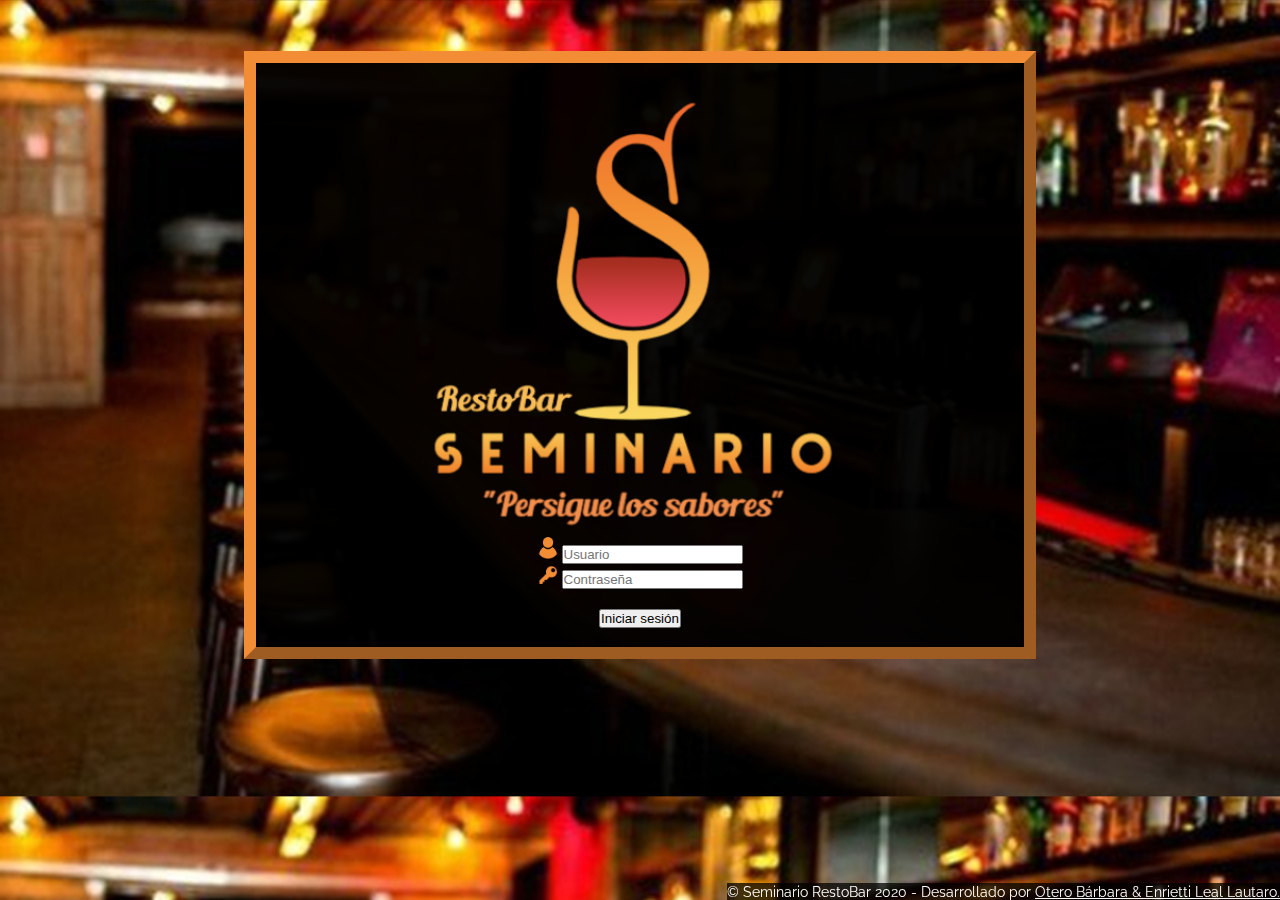
<file: index.html>
<!DOCTYPE html>
<html lang="es">

<head>
    <meta charset="UTF-8">
    <meta name="viewport" content="width=device-width, initial-scale=1.0">

    <title>Ingresar al sitio - Seminario RestoBar</title>
    <meta name="description" content="Aplicación Web para la atención en Seminario RestoBar.">
    <meta name="author" content="Bárbara Otero & Lautaro Enrietti Leal.">

    <link rel="stylesheet" href="./Estilo/estilo.css">
    <link rel="icon" href="./images/logo/LogoMetaCB.png">
    <link href="https://fonts.googleapis.com/css2?family=Lato&family=Raleway&display=swap" rel="stylesheet">
    <link href="https://fonts.googleapis.com/css2?family=Great+Vibes&display=swap" rel="stylesheet">
    <script type="text/javascript" src="./js/validarLogin.js"></script>
</head>

<body>
    <header></header>

    <!-- Contenedor central -->
    <section>   
        <div align=center>
        <div class="Contenedor_form_index">
            <br>
            
            <!-- Logo del restó -->
            <figure>
                <div tabindex="2" >
                    <img class="logoIndex" src="./images/logo/logoSeminario.png" alt="Logo de Seminario RestoBar. Slogan: Persigue los sabores">
                </div>
            </figure>

            <!-- Formulario para acceder al sitio: -->

            <form class="FormularioInicio"  action="./inicioMozo.html" onsubmit="return validarInicio()">

                <label for="user"><img class="icon" src="./images/icon/simbol_user.png" alt="Ingrese su usuario"></label>
                <input tabindex="4" id="user" type="text" placeholder="Usuario"><br>

                <label for="pword"><img class="icon" src="./images/icon/orangekey.png" alt="Ingrese su contraseña"></label>
                <input tabindex="6" id="pword" type="password" placeholder="Contraseña"><br><br>

                <input tabindex="8" type="submit" value="Iniciar sesión">

            </form>          
            <!-- Fin del formulario -->
            
            <br>
        </div>
        </div>
    </section>
    <!-- Fin contenedor -->
    
    <footer>
        <!-- Desarrolladores -->
        <div class="desarrolladores" tabindex="20">
            <p>&copy; Seminario RestoBar 2020
                - Desarrollado por <u>Otero Bárbara & Enrietti Leal Lautaro.</u></p>
        </div>
        <!-- Fin desarrolladores -->
    </footer>
</body>

</html>
</file>
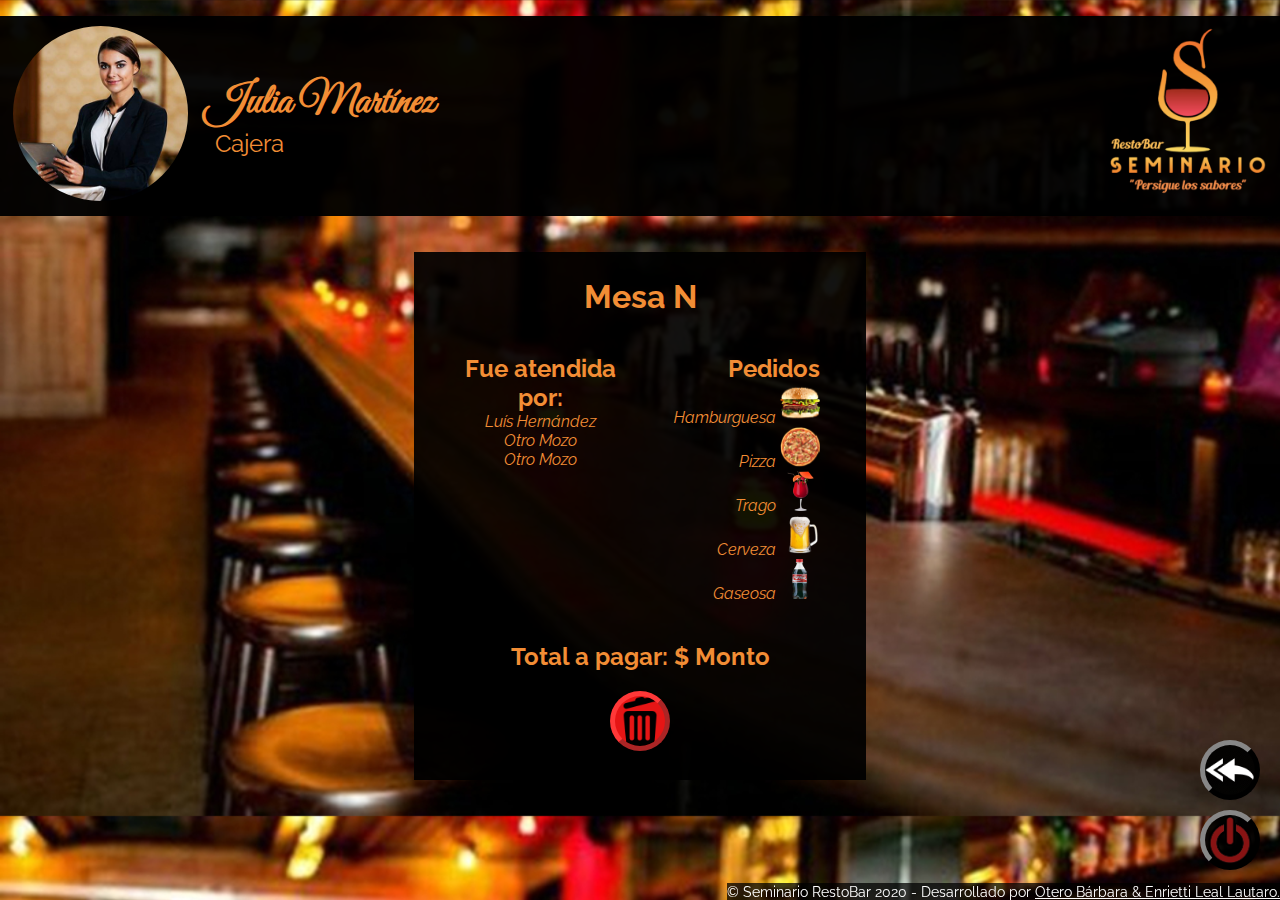
<file: detalleMesaAbierta.html>
<!DOCTYPE html>
<html lang="es">
<head>
    <meta charset="UTF-8">
    <meta name="viewport" content="width=device-width, initial-scale=1.0">
            
    <title>Detalle - Mesa Abierta - Seminario RestoBar</title>
    <meta name="description" content="Aquí los cajeros de Seminario RestoBar pueden ver el detalle de una mesa abierta.">
    <meta name="author" content="Bárbara Otero & Lautaro Enrietti Leal.">

    <link rel="stylesheet" href="./Estilo/estilo.css">
    <link rel="icon" href="./images/logo/LogoMetaCB.png">
    <link href="https://fonts.googleapis.com/css2?family=Lato&family=Raleway&display=swap" rel="stylesheet">
    <link href="https://fonts.googleapis.com/css2?family=Great+Vibes&display=swap" rel="stylesheet">
    <script type="text/javascript" src="./js/validarLogin.js"></script>
    <script type="text/javascript" src="./js/validarMesa.js"></script>
</head>
<body>
    <header>
         <!-- Cabecera -->
          <!-- Logo del restó -->
        <div>
            <figure>
                <img  class="logo" src="./images/logo/logoSeminario.png" alt="Logo de Seminario RestoBar. Slogan: Persigue los sabores">
            </figure>
        </div>
         <!-- Información del usuario -->
        <div class="InfoPersonal">
            <div class="avatar" style="background-image: url(./images/avatar/cajero.jpg);"></div>
            <div class="datos_personales">
                <h1 tabindex="2" class="nombre_empleado"><strong>Julia Martínez</strong></h1>
                <p tabindex="3" class="rol">Cajera</p>
            </div>           
        </div>
         <!-- Fin cabecera -->
    </header>

    <section>
         <!-- Inicio contenedor mesa -->
        <div align="center">
            <div class="detalleMesa">
                 <!-- Nº de mesa -->
                <h1 tabindex="4">Mesa N</h1>
                <br>
                 <!-- Detalle atención -->
                <div tabindex="5" class="partemesaDet">
                    <h2>Fue atendida por:</h2>
                    <ul><em>
                        <li>Luís Hernández</li>
                        <li>Otro Mozo</li>
                        <li>Otro Mozo</li>
                    </em></ul>
                </div>
                 <!-- Pedidos -->
                <div tabindex="6" class="partemesaDet">
                    <div align="right">
                    <h2>Pedidos</h2>                  
                    <ul><em>
                        <li>Hamburguesa <img class="iconFood" src="./images/comida/Hamburguesa.png" alt="Hamburguesa"></li>
                        <li>Pizza <img class="iconFood" src="./images/comida/Pizza.png" alt="Pizza"></li>
                        <li>Trago <img class="iconFood" src="./images/comida/trago.png" alt="Trago"></li>
                        <li>Cerveza <img class="iconFood" src="./images/comida/cerveza.png" alt="Cerveza"></li>
                        <li>Gaseosa <img class="iconFood" src="./images/comida/cocacola.png" alt="Gaseosa"></li>
                    </em></ul>
                    </div>
                    <br>
                </div>
                 <!-- Monto -->
                <h2 tabindex="10">Total a pagar: $ Monto</h2>   
                 <!-- Botón cerrar mesa -->            
                <div class="cerrarMesa">
                    <a tabindex="12" href="inicioCajero.html" onclick="return cerrarMesa()"><img src="./images/icon/botar.png" alt="Cerrar la mesa y volver al listado anterior."></a>
                </div>  
            </div>
        </div>
         <!-- Fin contenedor mesa -->
    </section>

    <footer>
         <!-- Botón para volver al listado de las mesas activas -->
        <div class="historial">
            <a tabindex="14" href="inicioCajero.html"><img src="./images/icon/volver.png" alt="Volver al listado de mesas."></a>
        </div>

         <!-- Botón para cerrar sesión -->
        <div class="logout" align="center">
            <a tabindex="16" href="index.html" onclick="return cerrarSesion()"><img src="./images/icon/logout.png" alt="Cerrar sesión"></a>
        </div>

        <!-- Info desarrolladores -->
        <div tabindex="18" class="desarrolladores" >
            <p>&copy; Seminario RestoBar 2020
                - Desarrollado por <u>Otero Bárbara & Enrietti Leal Lautaro.</u></p>
        </div>
        <!-- Fin footer -->
    </footer>
</body>

</html>
</file>
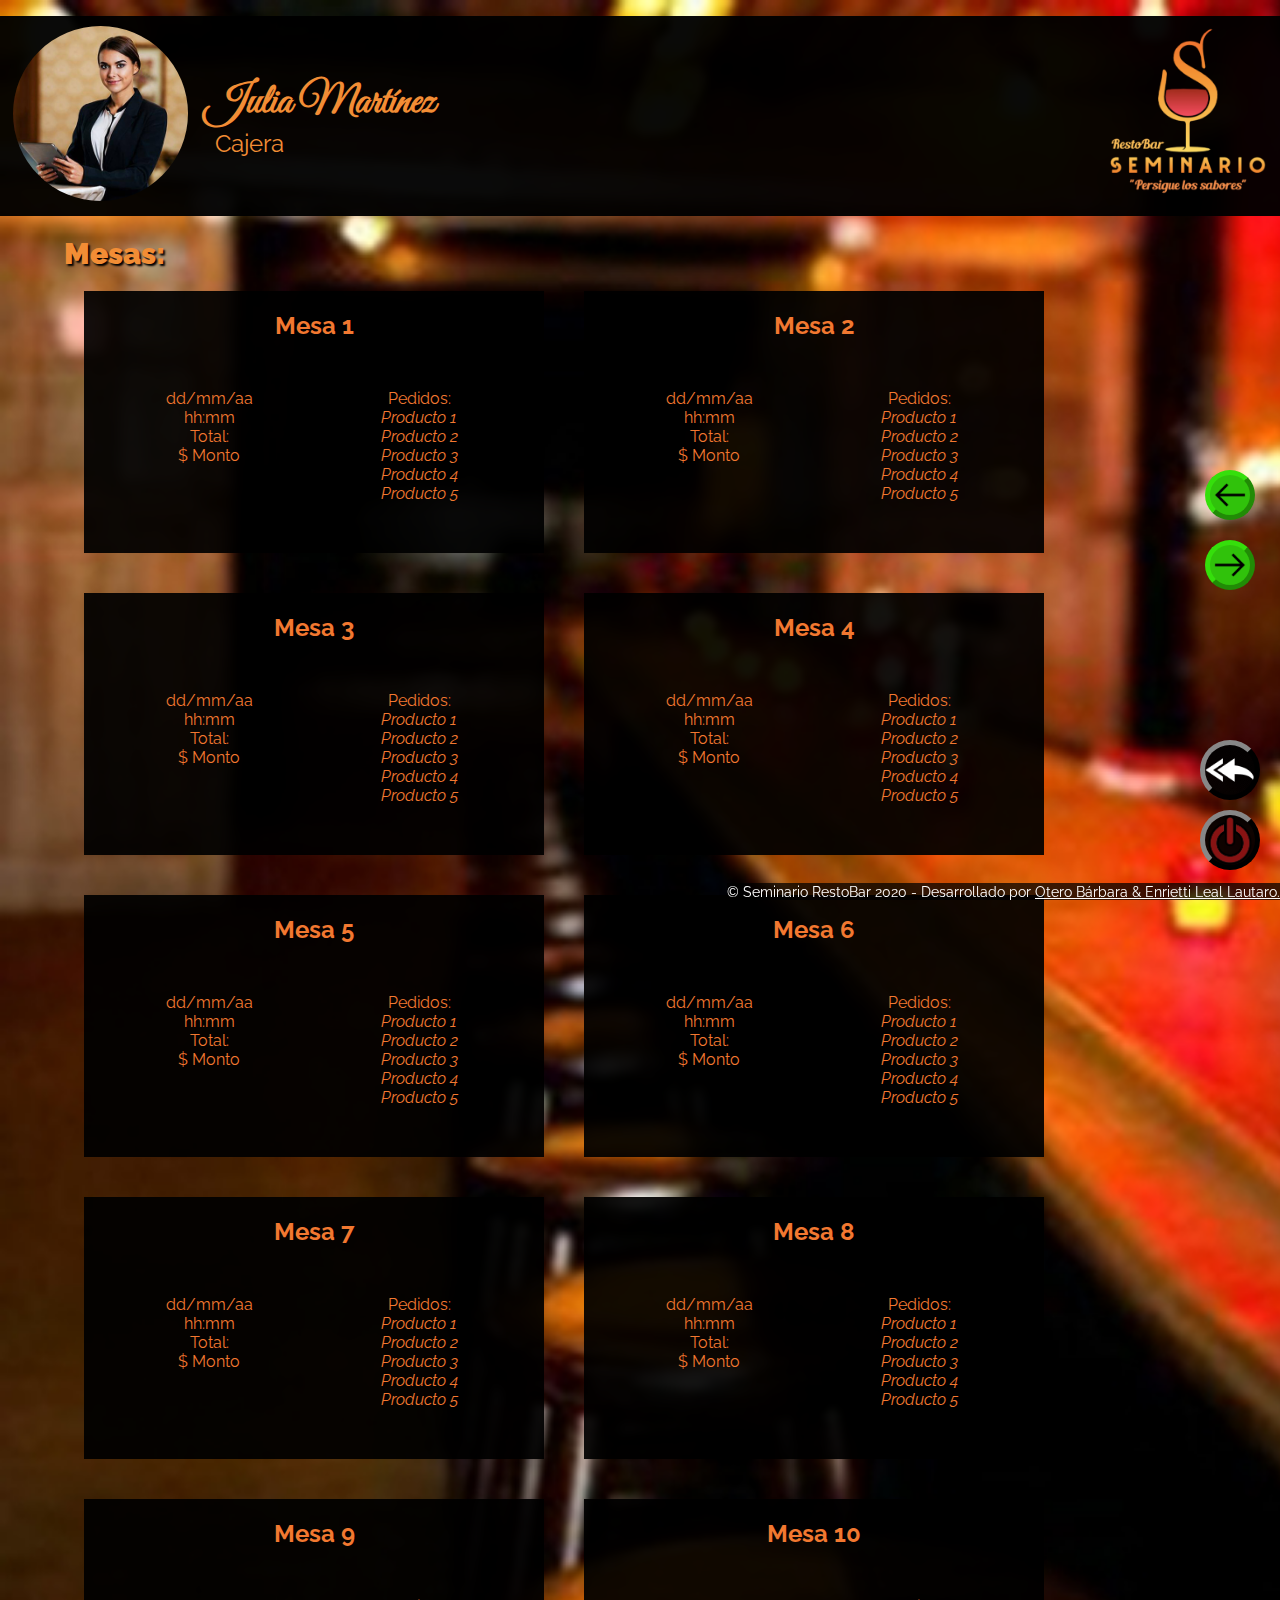
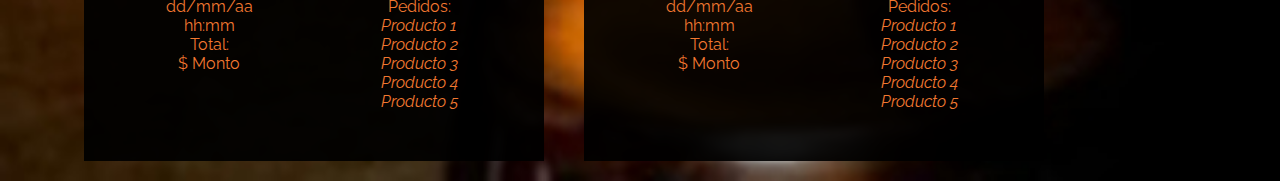
<file: historialMesasCerradas.html>
<!DOCTYPE html>
<html lang="es">

<head>
    <meta charset="UTF-8">
    <meta name="viewport" content="width=device-width, initial-scale=1.0">

    <title>Mesas cerradas - Historial - Seminario RestoBar</title>
    <meta name="description" content="Aquí los cajeros de Seminario RestoBar pueden ver las mesas cerradas.">
    <meta name="author" content="Bárbara Otero & Lautaro Enrietti Leal.">

    <link rel="stylesheet" href="./Estilo/estilo.css">
    <link rel="icon" href="./images/logo/LogoMetaCB.png">
    <link href="https://fonts.googleapis.com/css2?family=Lato&family=Raleway&display=swap" rel="stylesheet">
    <link href="https://fonts.googleapis.com/css2?family=Great+Vibes&display=swap" rel="stylesheet">
    <script type="text/javascript" src="./js/validarLogin.js"></script>
</head>

<body>
    <header>
        <!-- Cabecera -->
        <!-- Logo del restó -->
        <div>
            <figure>
                <img class="logo" src="./images/logo/logoSeminario.png"
                    alt="Logo de Seminario RestoBar. Slogan: Persigue los sabores">
            </figure>
        </div>
        <!-- Información del usuario -->
        <div class="InfoPersonal">
            <div class="avatar" style="background-image: url(./images/avatar/cajero.jpg);"></div>
            <div class="datos_personales">
                <h1 tabindex="1" class="nombre_empleado"><strong>Julia Martínez</strong></h1>
                <p tabindex="2" class="rol">Cajera</p>
            </div>
        </div>
        <!-- Fin cabecera -->
    </header>


    <section>
        <!-- Título -->
        <div class="lista">
            <h1 tabindex="3"><strong>Mesas:</strong></h1>

            <!-- Lista de mesas cerradas -->
            <!-- Mesa -->
            <div tabindex="4" class="mesaClosed" align="center">
                <h2>Mesa 1</h2>
                <br>
                <div class="partemesa">
                    <p>dd/mm/aa<br>
                        hh:mm<br>
                        Total: <br>$ Monto<br></p>
                </div>
                <div class="partemesa">
                    <p>Pedidos:</p>
                    <ul><em>
                        <li>Producto 1</li>
                        <li>Producto 2</li>
                        <li>Producto 3</li>
                        <li>Producto 4</li>
                        <li>Producto 5</li>
                    </em></ul>
                </div>
            </div>
            <!-- Mesa -->
            <div tabindex="5" class="mesaClosed" align="center">
                <h2>Mesa 2</h2>
                <br>
                <div class="partemesa">
                    <p>dd/mm/aa<br>
                        hh:mm<br>
                        Total: <br>$ Monto<br></p>
                </div>
                <div class="partemesa">
                    <p>Pedidos:</p>
                    <ul><em>
                        <li>Producto 1</li>
                        <li>Producto 2</li>
                        <li>Producto 3</li>
                        <li>Producto 4</li>
                        <li>Producto 5</li>
                    </em></ul>
                </div>
            </div>
            <!-- Mesa -->
            <div tabindex="6" class="mesaClosed" align="center">
                <h2>Mesa 3</h2>
                <br>
                <div class="partemesa">
                    <p>dd/mm/aa<br>
                        hh:mm<br>
                        Total: <br>$ Monto<br></p>
                </div>
                <div class="partemesa">
                    <p>Pedidos:</p>
                    <ul><em>
                        <li>Producto 1</li>
                        <li>Producto 2</li>
                        <li>Producto 3</li>
                        <li>Producto 4</li>
                        <li>Producto 5</li>
                    </em></ul>
                </div>
            </div>
            <!-- Mesa -->
            <div tabindex="7" class="mesaClosed" align="center">
                <h2>Mesa 4</h2>
                <br>
                <div class="partemesa">
                    <p>dd/mm/aa<br>
                        hh:mm<br>
                        Total: <br>$ Monto<br></p>
                </div>
                <div class="partemesa">
                    <p>Pedidos:</p>
                    <ul><em>
                        <li>Producto 1</li>
                        <li>Producto 2</li>
                        <li>Producto 3</li>
                        <li>Producto 4</li>
                        <li>Producto 5</li>
                    </em></ul>
                </div>
            </div>
            <!-- Mesa -->
            <div tabindex="8" class="mesaClosed" align="center">
                <h2>Mesa 5</h2>
                <br>
                <div class="partemesa">
                    <p>dd/mm/aa<br>
                        hh:mm<br>
                        Total: <br>$ Monto<br></p>
                </div>
                <div class="partemesa">
                    <p>Pedidos:</p>
                    <ul><em>
                        <li>Producto 1</li>
                        <li>Producto 2</li>
                        <li>Producto 3</li>
                        <li>Producto 4</li>
                        <li>Producto 5</li>
                    </em></ul>
                </div>
            </div>
            <!-- Mesa -->
            <div tabindex="9" class="mesaClosed" align="center">
                <h2>Mesa 6</h2>
                <br>
                <div class="partemesa">
                    <p>dd/mm/aa<br>
                        hh:mm<br>
                        Total: <br>$ Monto<br></p>
                </div>
                <div class="partemesa">
                    <p>Pedidos:</p>
                    <ul><em>
                        <li>Producto 1</li>
                        <li>Producto 2</li>
                        <li>Producto 3</li>
                        <li>Producto 4</li>
                        <li>Producto 5</li>
                    </em></ul>
                </div>
            </div>
            <!-- Mesa -->
            <div tabindex="10" class="mesaClosed" align="center">
                <h2>Mesa 7</h2>
                <br>
                <div class="partemesa">
                    <p>dd/mm/aa<br>
                        hh:mm<br>
                        Total: <br>$ Monto<br></p>
                </div>
                <div class="partemesa">
                    <p>Pedidos:</p>
                    <ul><em>
                        <li>Producto 1</li>
                        <li>Producto 2</li>
                        <li>Producto 3</li>
                        <li>Producto 4</li>
                        <li>Producto 5</li>
                    </em></ul>
                </div>
            </div>
            <!-- Mesa -->
            <div tabindex="11" class="mesaClosed" align="center">
                <h2>Mesa 8</h2>
                <br>
                <div class="partemesa">
                    <p>dd/mm/aa<br>
                        hh:mm<br>
                        Total: <br>$ Monto<br></p>
                </div>
                <div class="partemesa">
                    <p>Pedidos:</p>
                    <ul><em>
                        <li>Producto 1</li>
                        <li>Producto 2</li>
                        <li>Producto 3</li>
                        <li>Producto 4</li>
                        <li>Producto 5</li>
                    </em></ul>
                </div>
            </div>
            <!-- Mesa -->
            <div tabindex="12" class="mesaClosed" align="center">
                <h2>Mesa 9</h2>
                <br>
                <div class="partemesa">
                    <p>dd/mm/aa<br>
                        hh:mm<br>
                        Total: <br>$ Monto<br></p>
                </div>
                <div class="partemesa">
                    <p>Pedidos:</p>
                    <ul><em>
                        <li>Producto 1</li>
                        <li>Producto 2</li>
                        <li>Producto 3</li>
                        <li>Producto 4</li>
                        <li>Producto 5</li>
                    </em></ul>
                </div>
            </div>
            <!-- Mesa -->
            <div tabindex="13" class="mesaClosed" align="center">
                <h2>Mesa 10</h2>
                <br>
                <div class="partemesa">
                    <p>dd/mm/aa<br>
                        hh:mm<br>
                        Total: <br>$ Monto<br></p>
                </div>
                <div class="partemesa">
                    <p>Pedidos:</p>
                    <ul><em>
                        <li>Producto 1</li>
                        <li>Producto 2</li>
                        <li>Producto 3</li>
                        <li>Producto 4</li>
                        <li>Producto 5</li>
                    </em></ul>
                </div>
            </div>
            <!-- Fin mesas -->
        </div>
        <!-- Fin lista -->
    </section>
    <section>
        <!-- Botones cambiar página -->
        <div class="cambiarPag">
            <!-- Anterior -->
            <a tabindex="15" href="historialMesasCerradas.html"><img src="./images/icon/atras.png" alt="Volver a la página anterior."></a>
            <!-- Siguiente -->
            <a tabindex="16" href="historialMesasCerradas.html"><img src="./images/icon/adelante.png" alt="Avanzar a la siguiente página."></a>
        </div>
    </section>
    <footer>
        <!-- Inicio footer -->
        <!-- Botón para volver a las mesas activas -->
        <div class="historial">
            <a href="inicioCajero.html" tabindex="17"><img src="./images/icon/volver.png" alt="Volver al listado de mesas."></a>
        </div>
        <!-- Botón para cerrar sesión -->
        <div class="logout">
            <a href="index.html" tabindex="18" onclick="return cerrarSesion()"><img src="./images/icon/logout.png" alt="Cerrar sesión"></a>
        </div>
        <!-- Información de los desarrolladores -->
        <div class="desarrolladores" tabindex="20">
            <p>&copy; Seminario RestoBar 2020
                - Desarrollado por <u>Otero Bárbara & Enrietti Leal Lautaro.</u></p>
        </div>
        <!-- Fin footer -->
    </footer>
</body>

</html>
</file>
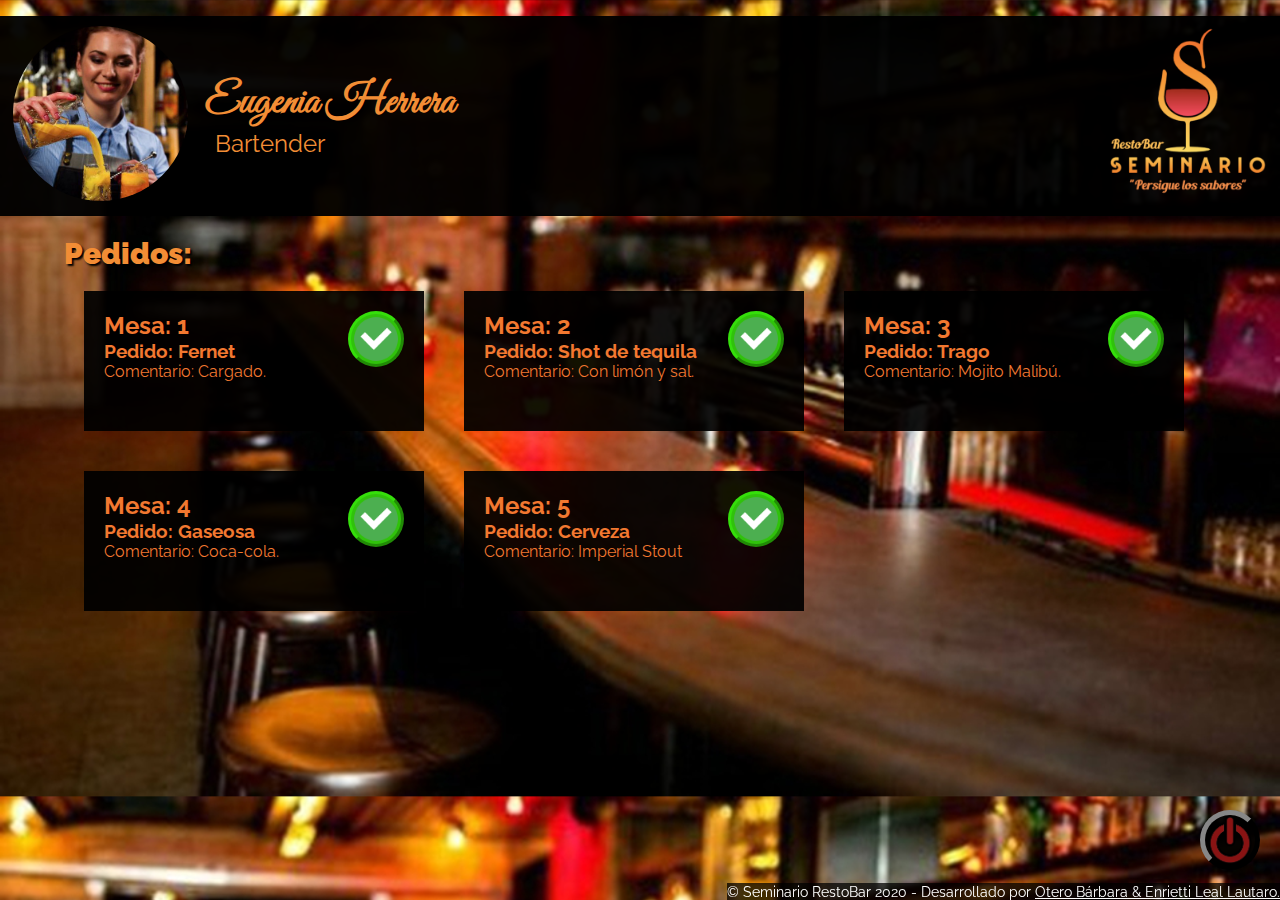
<file: inicioBartender.html>
<!DOCTYPE html>
<html lang="es">
<head>
    <meta charset="UTF-8">
    <meta name="viewport" content="width=device-width, initial-scale=1.0">
    
    <title>Inicio Bartender - Seminario RestoBar</title>
    <meta name="description" content="Aquí los bartenders de Seminario RestoBar pueden acceder a las funcionalidades del sistema.">
    <meta name="author" content="Bárbara Otero & Lautaro Enrietti Leal.">

    <link rel="stylesheet" href="./Estilo/estilo.css">
    <link rel="icon" href="./images/logo/LogoMetaCB.png">
    <link href="https://fonts.googleapis.com/css2?family=Lato&family=Raleway&display=swap" rel="stylesheet">
    <link href="https://fonts.googleapis.com/css2?family=Great+Vibes&display=swap" rel="stylesheet">
    <script type="text/javascript" src="./js/validarLogin.js"></script>
    <script type="text/javascript" src="./js/pedidos.js"></script>
</head>
<body>
    <header>
        <!-- Cabecera -->
        <!-- Logo del restó -->
        <div>
            <figure>
                <img class="logo" src="./images/logo/logoSeminario.png" alt="Logo de Seminario RestoBar. Slogan: Persigue los sabores">
            </figure>
        </div>
        <!-- Información del usuario -->
        <div class="InfoPersonal">
            <div class="avatar" style="background-image: url(./images/avatar/bartender.jpg);"></div>
            <div class="datos_personales">
                <h1  tabindex="2" class="nombre_empleado"><strong>Eugenia Herrera</strong></h1>
                <p tabindex="4" class="rol">Bartender</p>
            </div>           
        </div>
        <!-- Fin cabecera -->
    </header>

    <section>
        <!-- Inicio lista -->
        <div class="lista">
        <h1 tabindex="10"><strong>Pedidos:</strong></h1>
        <!-- Pedidos -->
            <!-- Pedido -->
             <div class="pedido" tabindex="13">            
                <a href="inicioBartender.html" onclick="return despacharPedido()"><img class="entregado" src="./images/icon/done.png" alt="Pedido entregado. Quitará el pedido actual de la lista."></a>
                <h2>Mesa: 1</h2> 
                <h3>Pedido: Fernet</h3>
                <p>Comentario: Cargado.</p>
             </div>
            <!-- Pedido -->
             <div class="pedido" tabindex="14">            
                <a href="inicioBartender.html" onclick="return despacharPedido()"><img class="entregado" src="./images/icon/done.png" alt="Pedido entregado. Quitará el pedido actual de la lista."></a>
                <h2>Mesa: 2</h2> 
                <h3>Pedido: Shot de tequila</h3>
                <p>Comentario: Con limón y sal.</p>
              </div>
            <!-- Pedido -->
              <div class="pedido" tabindex="15">            
                <a href="inicioBartender.html" onclick="return despacharPedido()"><img class="entregado" src="./images/icon/done.png" alt="Pedido entregado. Quitará el pedido actual de la lista."></a>
                <h2>Mesa: 3</h2> 
                <h3>Pedido: Trago</h3>
                <p>Comentario: Mojito Malibú.</p>
              </div>
            <!-- Pedido -->
              <div class="pedido" tabindex="16">            
                <a href="inicioBartender.html" onclick="return despacharPedido()"><img class="entregado" src="./images/icon/done.png" alt="Pedido entregado. Quitará el pedido actual de la lista."></a>
                <h2>Mesa: 4</h2> 
                <h3>Pedido: Gaseosa</h3>
                <p>Comentario: Coca-cola.</p>
              </div>
            <!-- Pedido -->
              <div class="pedido" tabindex="17">            
                <a href="inicioBartender.html" onclick="return despacharPedido()"><img class="entregado" src="./images/icon/done.png" alt="Pedido entregado. Quitará el pedido actual de la lista."></a>
                <h2>Mesa: 5</h2> 
                <h3>Pedido: Cerveza</h3>
                <p>Comentario: Imperial Stout</p>
              </div>
            <!-- Fin pedidos -->
        </div>
        <!-- Fin lista -->
    </section>
    <footer>
        <!-- Footer -->
        <!-- Botón para cerrar sesión -->
        <div class="logout">
            <a href="index.html" tabindex="19" onclick="return cerrarSesion()"><img src="./images/icon/logout.png" alt="Cerrar sesión"></a>
        </div>
        <!-- Información de los desarrolladores -->
        <div class="desarrolladores" tabindex="20">
            <p>&copy; Seminario RestoBar 2020
                - Desarrollado por <u>Otero Bárbara & Enrietti Leal Lautaro.</u></p>
        </div>
        <!-- Fin footer -->
    </footer>
</body>

</html>
</file>
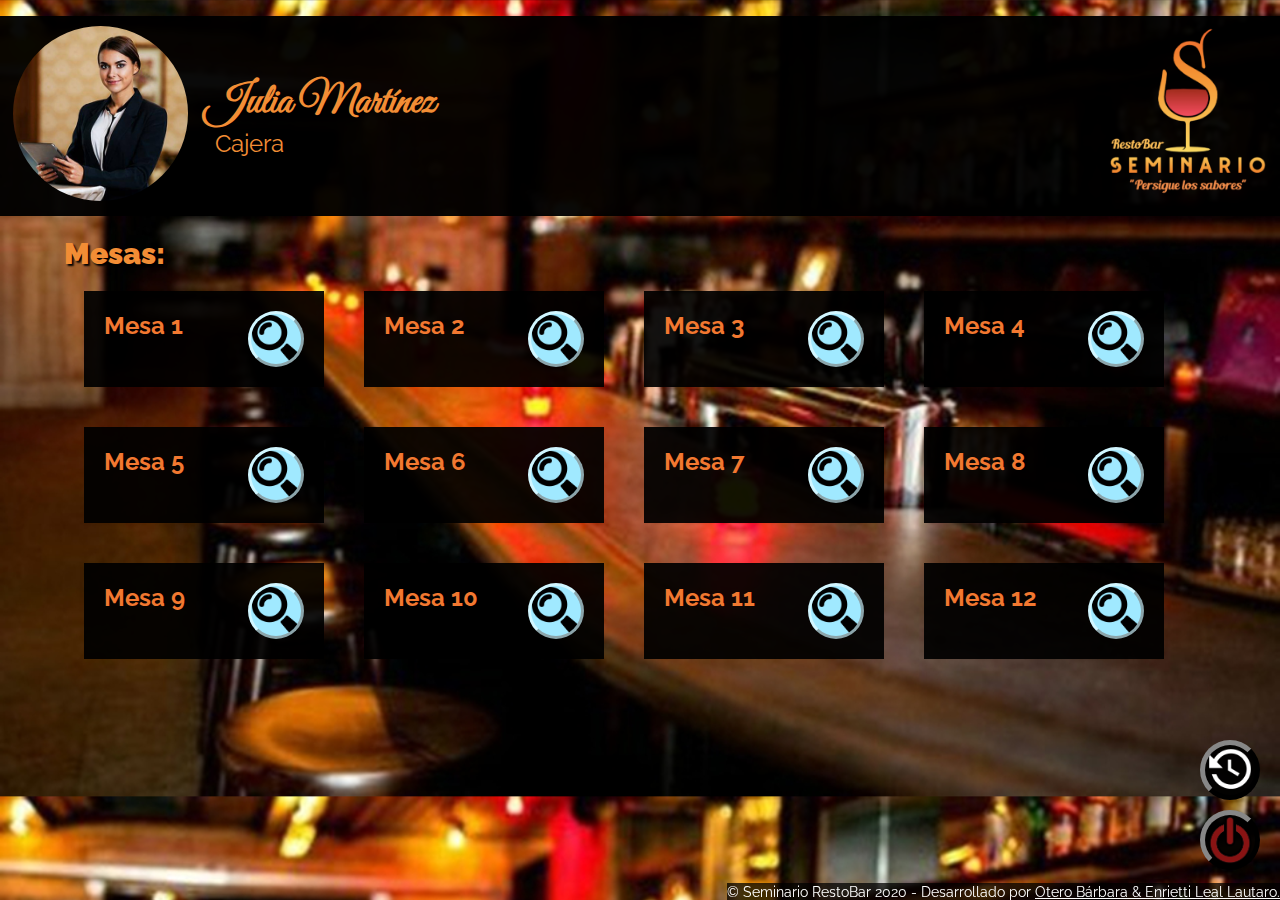
<file: inicioCajero.html>
<!DOCTYPE html>
<html lang="es">
<head>
    <meta charset="UTF-8">
    <meta name="viewport" content="width=device-width, initial-scale=1.0">
    
    <title>Inicio Cajero - Seminario RestoBar</title>
    <meta name="description" content="Aquí los cajeros de Seminario RestoBar pueden acceder a las funcionalidades del sistema.">
    <meta name="author" content="Bárbara Otero & Lautaro Enrietti Leal.">

    <link rel="stylesheet" href="./Estilo/estilo.css">
    <link rel="icon" href="./images/logo/LogoMetaCB.png">
    <link href="https://fonts.googleapis.com/css2?family=Lato&family=Raleway&display=swap" rel="stylesheet">
    <link href="https://fonts.googleapis.com/css2?family=Great+Vibes&display=swap" rel="stylesheet">
    <script type="text/javascript" src="./js/validarLogin.js"></script>
</head>
<body>
    <header>
       <!-- Cabecera -->
       <!-- Logo del restó -->
        <div>
            <figure>
                <img class="logo" src="./images/logo/logoSeminario.png" alt="Logo de Seminario RestoBar. Slogan: Persigue los sabores">
            </figure>
        </div>
        <!-- Información del usuario -->
        <div class="InfoPersonal">
            <div class="avatar" style="background-image: url(./images/avatar/cajero.jpg);"></div>
            <div class="datos_personales">
                <h1 tabindex="2" class="nombre_empleado"><strong>Julia Martínez</strong></h1>
                <p tabindex="3" class="rol">Cajera</p>
            </div>         
        </div>
        <!-- Fin cabecera -->
    </header>

    <section>
       <!-- Inicio lista de mesas abiertas -->
        <div class="lista" >
        <h1 tabindex="5"><strong>Mesas:</strong></h1>
            <!-- mesa -->
             <div class="mesa" tabindex="6">            
                <a href="detalleMesaAbierta.html"><img class="detalle" src="./images/icon/lupa.png" alt="link para ver el detalle de la mesa."></a>
                <h2>Mesa 1</h2> 
             </div>
             <!-- mesa -->
             <div class="mesa" tabindex="7">            
                <a href="detalleMesaAbierta.html"><img class="detalle" src="./images/icon/lupa.png" alt="link para ver el detalle de la mesa."></a>
                <h2>Mesa 2</h2> 
             </div>
             <!-- mesa -->
             <div class="mesa" tabindex="8">            
                <a href="detalleMesaAbierta.html"><img class="detalle" src="./images/icon/lupa.png" alt="link para ver el detalle de la mesa."></a>
                <h2>Mesa 3</h2> 
             </div>
             <!-- mesa -->
             <div class="mesa" tabindex="9">            
                <a href="detalleMesaAbierta.html"><img class="detalle" src="./images/icon/lupa.png" alt="link para ver el detalle de la mesa."></a>
                <h2>Mesa 4</h2> 
             </div>
             <!-- mesa -->
             <div class="mesa" tabindex="10">            
                <a href="detalleMesaAbierta.html"><img class="detalle" src="./images/icon/lupa.png" alt="link para ver el detalle de la mesa."></a>
                <h2>Mesa 5</h2> 
             </div>
             <!-- mesa -->
             <div class="mesa" tabindex="11">            
                <a href="detalleMesaAbierta.html"><img class="detalle" src="./images/icon/lupa.png" alt="link para ver el detalle de la mesa."></a>
                <h2>Mesa 6</h2> 
             </div>
             <!-- mesa -->
             <div class="mesa" tabindex="12">            
                <a href="detalleMesaAbierta.html"><img class="detalle" src="./images/icon/lupa.png" alt="link para ver el detalle de la mesa."></a>
                <h2>Mesa 7</h2> 
             </div>
             <!-- mesa -->
             <div class="mesa" tabindex="13">            
                <a href="detalleMesaAbierta.html"><img class="detalle" src="./images/icon/lupa.png" alt="link para ver el detalle de la mesa."></a>
                <h2>Mesa 8</h2> 
             </div>
             <!-- mesa -->
             <div class="mesa" tabindex="14">            
                <a href="detalleMesaAbierta.html"><img class="detalle" src="./images/icon/lupa.png" alt="link para ver el detalle de la mesa."></a>
                <h2>Mesa 9</h2> 
             </div>
             <!-- mesa -->
             <div class="mesa" tabindex="15">            
                <a href="detalleMesaAbierta.html"><img class="detalle" src="./images/icon/lupa.png" alt="link para ver el detalle de la mesa."></a>
                <h2>Mesa 10</h2> 
             </div>
             <!-- mesa -->
             <div class="mesa" tabindex="16">            
                <a href="detalleMesaAbierta.html"><img class="detalle" src="./images/icon/lupa.png" alt="link para ver el detalle de la mesa."></a>
                <h2>Mesa 11</h2> 
             </div>
             <!-- mesa -->
             <div class="mesa" tabindex="17">            
                <a href="detalleMesaAbierta.html"><img class="detalle" src="./images/icon/lupa.png" alt="link para ver el detalle de la mesa."></a>
                <h2>Mesa 12</h2> 
             </div>
         </div>
         <!-- Fin lista -->
    </section>
    <footer>
       <!-- Inicio del footer -->
       <!-- Botón para acceder al historial de mesas cerradas -->
        <div class="historial">
            <a href="historialMesasCerradas.html" tabindex="18"><img src="./images/icon/historial.png" alt="Ir al historial de mesas cerradas."></a>
        </div>
        <!-- Botón para cerrar sesión -->
        <div class="logout">
            <a href="index.html" tabindex="19" onclick="return cerrarSesion()"><img src="./images/icon/logout.png" alt="Cerrar sesión"></a>
        </div>
        <!-- Información de los desarrolladores -->
        <div class="desarrolladores" tabindex="20">
            <p>&copy; Seminario RestoBar 2020
                - Desarrollado por <u>Otero Bárbara & Enrietti Leal Lautaro.</u></p>
        </div>
        <!-- Fin del footer -->
    </footer>
</body>

</html>
</file>
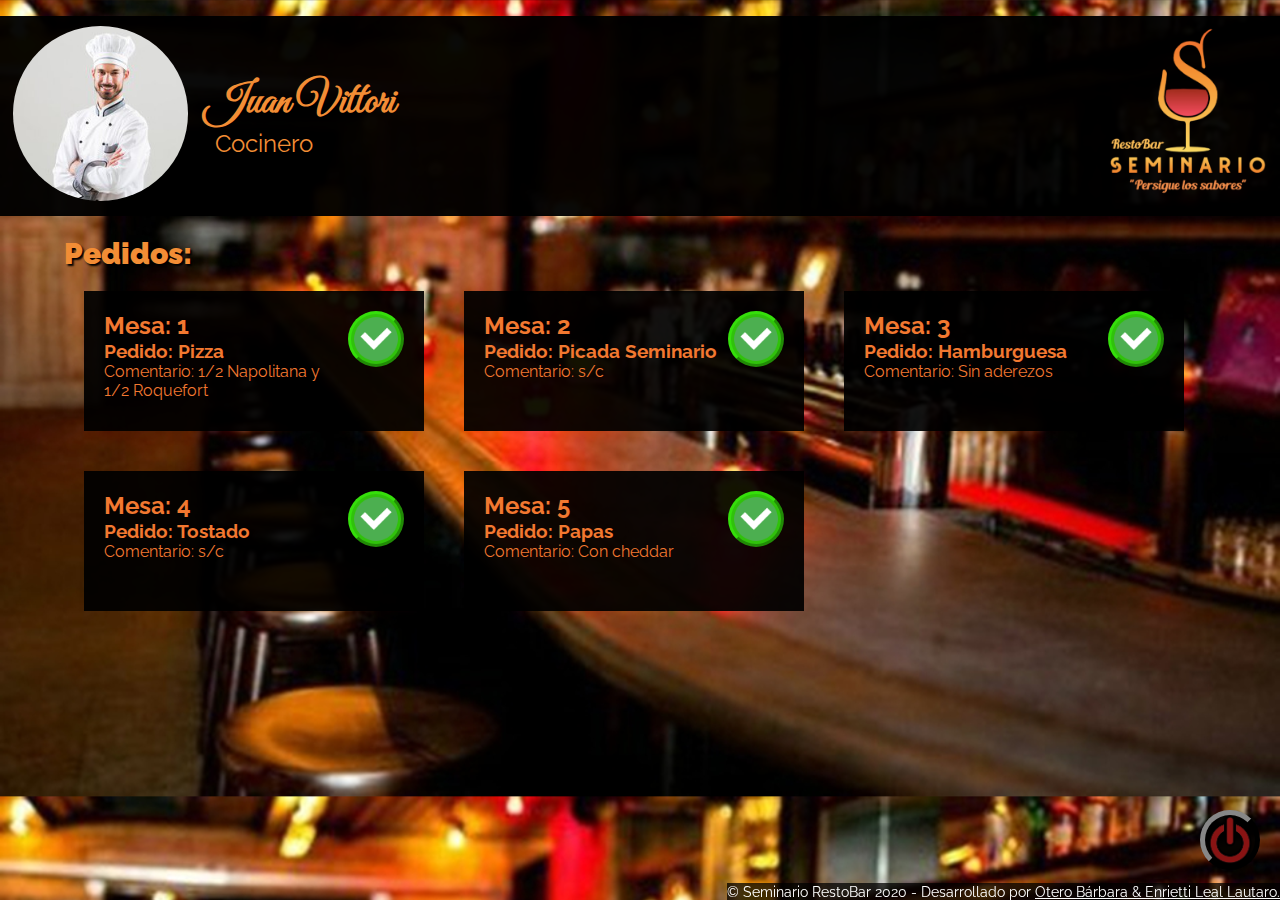
<file: inicioCocinero.html>
<!DOCTYPE html>
<html lang="es">
<head>
    <meta charset="UTF-8">
    <meta name="viewport" content="width=device-width, initial-scale=1.0">
    
    <title>Inicio Cocinero - Seminario RestoBar</title>
    <meta name="description" content="Aquí los cocineros de Seminario RestoBar pueden acceder a las funcionalidades del sistema.">
    <meta name="author" content="Bárbara Otero & Lautaro Enrietti Leal.">

    <link rel="stylesheet" href="./Estilo/estilo.css">
    <link rel="icon" href="./images/logo/LogoMetaCB.png">
    <link href="https://fonts.googleapis.com/css2?family=Lato&family=Raleway&display=swap" rel="stylesheet">
    <link href="https://fonts.googleapis.com/css2?family=Great+Vibes&display=swap" rel="stylesheet">
    <script type="text/javascript" src="./js/validarLogin.js"></script>
    <script type="text/javascript" src="./js/pedidos.js"></script>
</head>
<body>
    <header>
        <!-- Cabecera -->
        <!-- Logo del restó -->
        <div>
            <figure>
                <img class="logo" src="./images/logo/logoSeminario.png" alt="Logo de Seminario RestoBar. Slogan: Persigue los sabores">
            </figure>
        </div>
        <!-- Información del usuario -->
        <div class="InfoPersonal">
            <div class="avatar" style="background-image: url(./images/avatar/cocinero.jpg);"></div>
            <div class="datos_personales">
                <h1 tabindex="2" class="nombre_empleado"><strong>Juan Vittori</strong></h1>
                <p tabindex="3" class="rol">Cocinero</p>
            </div>        
        </div>
        <!-- Fin cabecera -->
    </header>

    <section>
        <!-- Inicio lista -->
        <div class="lista">
        <h1 tabindex="10"><strong>Pedidos:</strong></h1>
            <!-- Pedidos -->
            <!-- Pedido -->
             <div class="pedido" tabindex="12">            
                <a href="inicioCocinero.html" onclick="return despacharPedido()"><img class="entregado" src="./images/icon/done.png" alt="Pedido entregado. Quitará el pedido actual de la lista."></a>
                <h2>Mesa: 1</h2> 
                <h3>Pedido: Pizza</h3>
                <p>Comentario: 1/2 Napolitana y 1/2 Roquefort</p>
             </div>
             <!-- Pedido -->
             <div class="pedido" tabindex="13">            
                <a href="inicioCocinero.html" onclick="return despacharPedido()"><img class="entregado" src="./images/icon/done.png" alt="Pedido entregado. Quitará el pedido actual de la lista."></a>
                <h2>Mesa: 2</h2> 
                <h3>Pedido: Picada Seminario</h3>
                <p>Comentario: s/c</p>
              </div>
              <!-- Pedido -->
              <div class="pedido" tabindex="14">            
                <a href="inicioCocinero.html" onclick="return despacharPedido()"><img class="entregado" src="./images/icon/done.png" alt="Pedido entregado. Quitará el pedido actual de la lista."></a>
                <h2>Mesa: 3</h2> 
                <h3>Pedido: Hamburguesa</h3>
                <p>Comentario: Sin aderezos</p>
              </div>
              <!-- Pedido -->
              <div class="pedido" tabindex="15">            
                <a href="inicioCocinero.html" onclick="return despacharPedido()"><img class="entregado" src="./images/icon/done.png" alt="Pedido entregado. Quitará el pedido actual de la lista."></a>
                <h2>Mesa: 4</h2> 
                <h3>Pedido: Tostado</h3>
                <p>Comentario: s/c</p>
              </div>
              <!-- Pedido -->
              <div class="pedido" tabindex="16">            
                <a href="inicioCocinero.html" onclick="return despacharPedido()"><img class="entregado" src="./images/icon/done.png" alt="Pedido entregado. Quitará el pedido actual de la lista."></a>
                <h2>Mesa: 5</h2> 
                <h3>Pedido: Papas</h3>
                <p>Comentario: Con cheddar</p>
              </div>
            <!-- Fin pedidos -->
        </div> 
        <!-- Fin lista -->  
    </section>
    <footer>
        <!-- Inicio footer -->
        <!-- Botón cerrar sesión -->
        <div class="logout">
            <a href="index.html" tabindex="19" onclick="return cerrarSesion()"><img src="./images/icon/logout.png" alt="Cerrar sesión"></a>
        </div>
        <!-- Información de los desarrolladores -->
        <div class="desarrolladores" tabindex="20">
            <p>&copy; Seminario RestoBar 2020
                - Desarrollado por <u>Otero Bárbara & Enrietti Leal Lautaro.</u></p>
        </div>
        <!-- Fin footer -->
    </footer>
</body>

</html>
</file>
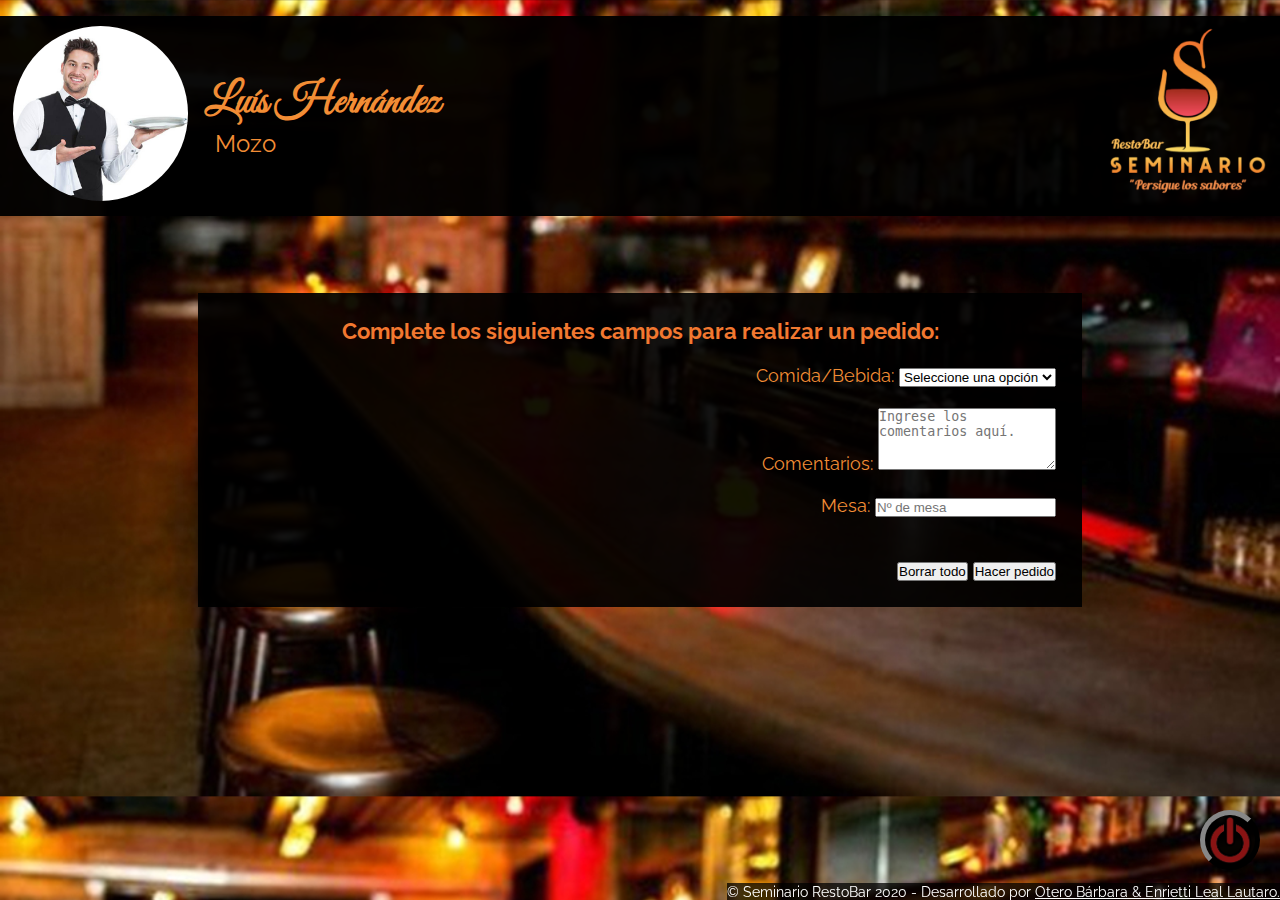
<file: inicioMozo.html>
<!DOCTYPE html>
<html lang="es">

<head>
    <meta charset="UTF-8">
    <meta name="viewport" content="width=device-width, initial-scale=1.0">

    <title>Inicio Mozo - Seminario RestoBar</title>
    <meta name="description"
        content="Aquí los mozos de Seminario RestoBar pueden acceder a las funcionalidades del sistema.">
    <meta name="author" content="Bárbara Otero & Lautaro Enrietti Leal.">

    <link rel="stylesheet" href="./Estilo/estilo.css">
    <link rel="icon" href="./images/logo/LogoMetaCB.png">
    <link href="https://fonts.googleapis.com/css2?family=Lato&family=Raleway&display=swap" rel="stylesheet">
    <link href="https://fonts.googleapis.com/css2?family=Great+Vibes&display=swap" rel="stylesheet">
    <script type="text/javascript" src="./js/validarLogin.js"></script>
    <script type="text/javascript" src="./js/pedidos.js"></script>
</head>

<body>
    <header>
        <!-- Cabecera -->
        <!-- Logo del restó -->
        <div>
            <figure>
                <img class="logo" src="./images/logo/logoSeminario.png" alt="Logo de Seminario RestoBar. Slogan: Persigue los sabores">
            </figure>
        </div>
        <!-- Información del usuario -->
        <div class="InfoPersonal">
            <div class="avatar" style="background-image: url(./images/avatar/mozo.jpg);"></div>
            
            <div class="datos_personales">
                <h1 tabindex="2" class="nombre_empleado"><strong>Luís Hernández</strong></h1>
                <p tabindex="3" class="rol">Mozo</p>
            </div>           
        </div>
        <!-- Fin cabecera -->
    </header>

    <section>
        <div align=center>
            
            <div class="ContenedorForm">
                <!-- Título del formulario -->
                <h1 class="tituloFormulario" tabindex="6">Complete los siguientes campos para realizar un pedido:</h1>
                <br>
                <!-- Inicio formulario para hacer el pedido -->
                <form class="Formulario" action="./inicioMozo.html" onsubmit="return hacerPedido()">
                    <!-- Select para elegir qué pedir -->
                    <label for="food">Comida/Bebida:</label>
                    <select tabindex="10" id="food" tabindex="2">
                        <option value="#">Seleccione una opción</option>
                        <optgroup label="Comidas:">
                            <option value="Hamburgesa">Hamburguesa</option>
                            <option value="Papas">Papas</option>
                            <option value="Picada">Picada Seminario</option>
                            <option value="Pizza">Pizza</option>
                            <option value="Tostado">Tostado</option>
                        </optgroup>
                        <optgroup label="Bebidas:">
                            <option value="Agua">Agua</option>
                            <option value="Cerveza">Cerveza</option>
                            <option value="Fernet">Fernet</option>
                            <option value="Gaseosa">Gaseosa</option>
                            <option value="Tequila">Shot de Tequila</option>
                            <option value="Trago">Trago elaborado</option>
                            <option value="Vino">Vino</option>
                        </optgroup>
                    </select>
                    <br><br>
                    <!-- Ingresar un comentario -->
                    <label for="mensaje">Comentarios:</label>
                    <textarea tabindex="14" name="mensaje" rows="4" cols="20" placeholder="Ingrese los comentarios aquí."></textarea>
                    <br><br>
                    <!-- Ingresar Nº de mesa -->
                    <label for="mesa">Mesa:</label>
                    <input tabindex="16" id="n_mesa" type="number" placeholder="Nº de mesa"><br><br>
                    <br>
                    <!-- Botones para borrar y para hacer pedido -->
                    <input tabindex="18" type="reset" value="Borrar todo">
                    <input tabindex="19" type="submit" value="Hacer pedido">
                </form>
                <!-- Fin del formulario -->
            </div>
        </div>
    </section>
    
    <footer>
        <!-- Footer -->
            <!-- Botón para cerrar sesión -->
            <div class="logout">
                <a href="index.html" tabindex="21" onclick="return cerrarSesion()"><img src="./images/icon/logout.png" alt="Cerrar sesión"></a>
            </div>
            <!-- Información desarrolladores -->
            <div class="desarrolladores" tabindex="22">
                <p>&copy; Seminario RestoBar 2020
                    - Desarrollado por <u>Otero Bárbara & Enrietti Leal Lautaro.</u></p>
            </div>
        <!-- Fin footer -->
    </footer>
</body>

</html>
</file>
<file: Estilo/estilo.css>
/* Borrar las configuraciones de estilo por defecto */
*{
    margin: 0px;
    padding: 0px;
    list-style: none;
}
/* Estilo de fondo y fuente */
body{
    background-size: cover;
    background-image: url("../images/fondo.jpg") ;
    font-family: 'Raleway', sans-serif;    
}
/* Aumento del borde por defecto de los formulaciós cuando tienen el focus */
input:focus {
    border-color: blue;
    border-width: 3px;
  }
/* Estilo cabecera */
.InfoPersonal{
    margin-top: 16px;
    height: 200px;
    width: 100vw;
    background-color: rgba(0, 0, 0, 0.959);
    color: #f28d35;
    text-align: left;
}
.datos_personales{
    padding-top: 60px;
    padding-left: 205px;
}
.nombre_empleado{
    font-family: 'Great Vibes', cursive;
    font-size: 42px;
}
.rol{
    font-size: 24px;
    margin-left: 10px;
}
.logo{
    float: right;
    margin-top: 5px;
    width: 14vw;
}
.avatar {
    margin-top: 10px;
    margin-left: 13px;
    height: 175px;
    width: 175px;
    border-radius: 50%;
    background-size: 100% auto;
    float: left;
}
/* Estilo del contenedor del index */
.Contenedor_form_index{
    margin: 4vw;
    width: 60vw;
    background-color: rgba(0, 0, 0, 0.959);
    color: #f28d35;
    border: 1vw outset #f28d35;
}
.logoIndex{ 
    width:  36vw;
}
/* íconos */
.icon{
    width: 20px;
}
.iconFood{
    height: 40px;
    width: 40px;
}
/* Estilo cajas de pedidos (Cocinero y Bartender) */
.pedido{
    background-color: rgba(0, 0, 0, 0.925);
    width: 300px;
    height: 100px;
    margin: 20px;
    padding: 20px;
    float: left;
}
/* Estilo cajas de mesas abiertas (Cajero) */
.mesa{
    background-color: rgba(0, 0, 0, 0.925);
    width: 200px;
    margin: 20px;
    padding: 20px;
    float: left;
}
/* Estilo cajas de mesas cerradas (Cajero) */
.mesaClosed{
    background-color: rgba(0, 0, 0, 0.925);  
    margin: 20px;
    padding: 20px;
    float: left;
}
.partemesa{
    float: left;
    width: 150px;
    margin: 30px;
}
.partemesaDet{
    float: left;
    width: 160px;
    padding: 20px;
}
/* Estilo listas */
.lista{
    color: #f27830;
    margin-top: 20px;
    margin-left: 5vw;
    margin-right: 50px;
}
.lista h1{
    font-size: 30px;
    color: #f28d35;
    text-shadow: 2px 2px 2px black;
}
/* Estilo contenedor del formulario para hacer pedido (Mozo) */
.ContenedorForm{
    padding: 2vw;
    margin: 6vw;
    width: 65vw;
    background-color: rgba(0, 0, 0, 0.925);
    color: #f28d35;
    text-align: center;
    font-size: 18px;
}
.Formulario{
    display: block;   
    text-align: right;
}
.tituloFormulario{
    color: #f27830;
    font-size: 22px;
}
/* Estilo del contenedor donde figura la info a detalle de las mesas */
.detalleMesa{
    padding: 2vw;
    margin: 4vh;
    width: 400px;
    background-color: rgba(0, 0, 0, 0.925);
    color: #f28d35;
    text-align: center;
}
/* Botones */
.entregado{
    height: 50px;
    float: right;
    border: 3px outset #35df0b;
    background-color: #30c20b;
    border-radius: 50%;
}
.detalle{
    height: 50px;
    float: right;
    border: 3px outset #d1f6ff;
    background-color: #a0e9ff;
    border-radius: 50%;
}
.cerrarMesa img{
    height: 50px;
    border: 5px outset #ff3838;
    background-color: #e61515;
    border-radius: 50%;
    margin-top: 20px;
}
.cambiarPag{
    position: fixed;
    right: 25px;
    top: 50vh;
}
.cambiarPag img{
    height: 40px;
    border: 5px outset #35df0b;
    background-color: #30c20b;
    border-radius: 50%;
    display: block;
    margin-top: 20px;
}
.historial img{
    width: 50px;
    background-color: rgba(0, 0, 0, 0.938);
    border: 5px outset #333333;
    border-radius: 50%;
    position: fixed;
    right: 20px;
    bottom:100px;  
}
.logout img{
    width: 50px;
    background-color: rgba(0, 0, 0, 0.938);
    border: 5px outset #333333;
    border-radius: 50%;
    position: fixed;
    right: 20px;
    bottom:30px;
}
/* Información sobre los desarrolladores */
.desarrolladores{
    position: fixed;
    right: 0px;
    bottom:0px;
    text-align: right;
    color: white;
    font-size: 1.6vh;
    background-color: rgba(0, 0, 0, 0.74);
}
</file>
